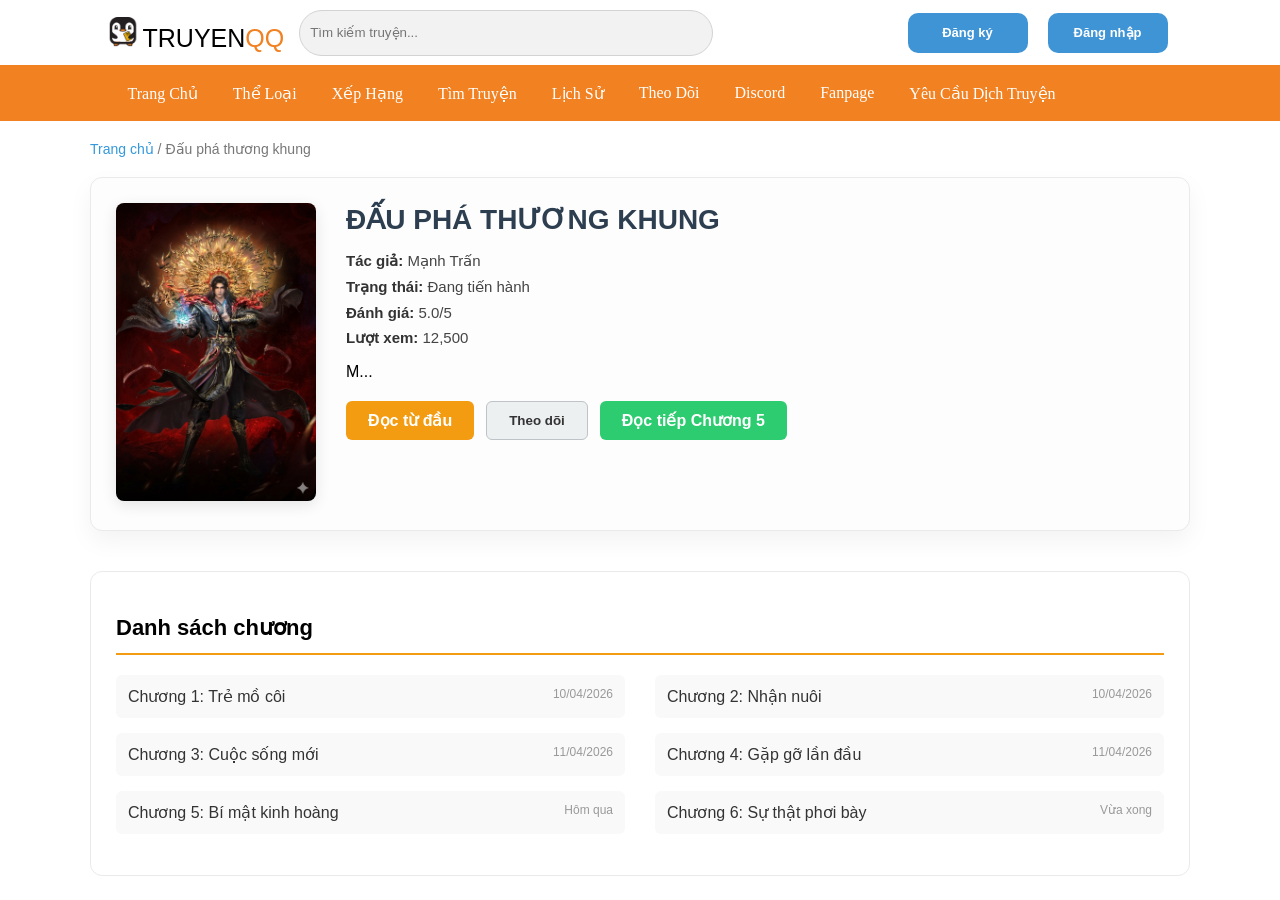
<file: Manh.html>
<!DOCTYPE html>
<html lang="vi">
<head>
    <meta charset="UTF-8">
    <meta name="viewport" content="width=device-width, initial-scale=1.0">
    <title>Chi tiết truyện - TRUYENQQ</title>
    <link rel="stylesheet" href="./css/header.css">
    <link rel="stylesheet" href="./css/login.css">
    <link rel="stylesheet" href="./css/register.css">
    <link rel="stylesheet" href="./css/forget_pass.css">
    <link rel="stylesheet" href="./css/Manh.css"> 
    <link href="https://cdn.boxicons.com/2.0.7/css/boxicons.min.css" rel="stylesheet">
    
    

    <style>
        html, body { height: 100%; margin: 0; }
        body {min-height: 100vh; }
    </style>
</head>                  
<body>
    <header>
        <div class="top">
            <div class="left">
                <h1>
                    <a href="Main_index.html" ><img src="./truyen_img/logo-icon.png" alt="Logo"s>TRUYEN<span class="color">QQ</span></a>
                </h1>
                <input type="text" name="search" placeholder="Tìm kiếm truyện..." >
            </div>
            <div class="right">
                <button onclick="openRegister()">Đăng ký</button>
                <button onclick="openLogin()">Đăng nhập</button>
            </div>
        </div>
        <div class ="menu">
            <div class="middle-menu">
                <ul>
                    <li><a href="Main_index.html" >Trang Chủ</a></li>
                    <li class="submenu">
                        <a href="#2" >Thể Loại<i class="bx bx-caret-down"></i></a>
                        <div class="hidenmenu">
                            <div>
                                <a href="#">Action</a>
                                <a href="#">Detective</a>
                                <a href="#">Huyền Huyễn</a>
                                <a href="#">Martial Arts</a>
                                <a href="#">Sci-fi</a>
                                <a href="#">Supernatural</a>
                            </div>

                            <div>
                                <a href="#">Adventure</a>
                                <a href="#">Doujinshi</a>
                                <a href="#">Isekai</a>
                                <a href="#">Military</a>
                                <a href="#">Seinen</a>
                                <a href="#">Tragedy</a>
                            </div>

                            <div>
                                <a href="#">Anime</a>
                                <a href="#">Drama</a>
                                <a href="#">Josei</a>
                                <a href="#">Mystery</a>
                                <a href="#">Shoujo</a>
                                <a href="#">Trọng Sinh</a>
                            </div>

                            <div>
                                <a href="#">Chuyển Sinh</a>
                                <a href="#">Fantasy</a>
                                <a href="#">Mafia</a>
                                <a href="#">Ngôn Tình</a>
                                <a href="#">Shoujo Ai</a>
                                <a href="#">Truyện Màu</a>
                            </div>

                            <div>
                                <a href="#">Cổ Đại</a>
                                <a href="#">Gender Bender</a>
                                <a href="#">Magic</a>
                                <a href="#">One Shot</a>
                                <a href="#">Shounen</a>
                                <a href="#">Webtoon</a>
                            </div>

                            <div>
                                <a href="#">Comedy</a>
                                <a href="#">Harem</a>
                                <a href="#">Manga</a>
                                <a href="#">Psychological</a>
                                <a href="#">Shounen Ai</a>
                                <a href="#">Xuyên Không</a>
                            </div>

                            <div>
                                <a href="#">Comic</a>
                                <a href="#">Historical</a>
                                <a href="#">Manhua</a>
                                <a href="#">Romance</a>
                                <a href="#">Slice of Life</a>
                            </div>

                            <div>
                                <a href="#">Demons</a>
                                <a href="#">Horror</a>
                                <a href="#">Manhwa</a>
                                <a href="#">School life</a>
                                <a href="#">Sports</a>
                            </div>
                        </div>
                    </li>
                    <li>
                       <div class="submenu">
                            <a href="#3">Xếp Hạng <i class="bx bx-caret-down"></i></a>
                            <div class="hidenmenu">
                                <a href="#">Top ngày</a>
                                <a href="#">Top tuần</a>
                                <a href="#">Top tháng</a>
                                <a href="#">Yêu thích</a>
                                <a href="#">Mới cập nhập</a>
                                <a href="#">Truyện mới</a>
                                <a href="#">Truyện Full</a>
                                <a href="#">Truyện ngẫu nhiên</a>
                            </div>
                       </div>
                    </li>
                    <li><a href="#4">Tìm Truyện</a></li>
                    <li><a href="#5">Lịch Sử</a></li>
                    <li><a href="#6">Theo Dõi</a></li>
                    <li><a href="#7">Discord</a></li>
                    <li><a href="#8">Fanpage</a></li>
                    <li><a href="#9">Yêu Cầu Dịch Truyện</a></li>
                </ul>
            </div>
        </div>
    </header>

    <div id="models">
        <!-- login -->
        <div class="overlay" id="overlay"></div>    
        <div class="login_box" id="login_box">
            <h3>ĐĂNG NHẬP</h3>
            <input type="text" placeholder="Email">
            <input type="password" placeholder="Mật khẩu">
            <div class="mid">
                <div>
                    <a href = "#" onclick="openRegister(); return false;">Đăng ký</a>
                    <a href="#" onclick="openForgetbox(); return false;">Quên mật khẩu?</a>
                </div>
                <div class="button">
                    <button class="bt1">Đăng nhập</button>
                    <button class="bt2" onclick="closeAll()">Hủy</button>
                </div>
            </div>
            <div class="divider"></div>
            <div>
                <button class="fb">f</button>
                <button class="gg">G</button>
            </div>
        </div>

        <!--Register-->
        <div class="register-box" id="register-box">
            <h3>ĐĂNG KÝ MỚI</h3>
            <div class="register-top">
                <input type="text" placeholder="Email">
                <input type="password" placeholder="Mật khẩu">
                <div class="input-bot">
                    <input type="text" placeholder="Mã xác nhận">
                    <i class="bx bx-refresh-ccw-alt"></i> 
                </div>
            </div>
            <div class="register-bot">
                <a href="#" onclick="openLogin(); return false;">Đăng nhập</a>
                <div>
                    <button class="register-btn">Đăng ký</button>
                    <button class="cancel-btn" onclick="closeAll()">Hủy</button>
                </div>
            </div>
            <div class="divider"></div>
            <div>
                <button class="fb">f</button>
                <button class="gg">G</button>
            </div>
        </div>

        <!--forget password-->
        <div class="forget_pass_box" id="forget_pass_box">
            <h3>QUÊN MẬT KHẨU</h3>
            <div class="forget_top">
                <input type="text" placeholder="Email">
                <div>
                    <input type="text" placeholder="Mã xác nhận">
                    <i class="bx bx-refresh-ccw-alt"></i> 
                </div>
                <button>Gửi</button>
            </div>
            <div class="forget_bot">
                <a href="#" onclick="openLogin(); return false;">Đăng nhập</a>
                <button onclick="closeAll()">Hủy</button>
            </div>
            <div class="divider"></div>
            <div>
                <button class="fb">f</button>
                <button class="gg">G</button>
            </div>
        </div>

   </div>


    <main>
        <div class="novel-detail-container">
            <div class="breadcrumb">
                <a href="Main_index.html">Trang chủ</a> / <span>Đấu phá thương khung</span>
            </div>

            <div class="novel-info-box">
                <div class="novel-cover">
                    <img src="./truyen_img/truyen 1.png" alt="Bìa truyện Đấu phá thương khung">
                </div>
                
                <div class="novel-details">
                    <h1 class="novel-title">Đấu phá thương khung</h1>
                    
                    <ul class="meta-info">
                        <li><strong>Tác giả:</strong> Mạnh Trấn</li>
                        <li><strong>Trạng thái:</strong> Đang tiến hành</li>
                        <li><strong>Đánh giá:</strong> 5.0/5</li>
                        <li><strong>Lượt xem:</strong> 12,500</li>
                    </ul>
                    
                    <div class="novel-description">
                        <p>M...</p> </div>
                    
                    <div class="action-buttons">
                        <a href="doc.html" class="btn btn-primary">Đọc từ đầu</a>
                        <button class="btn btn-secondary">Theo dõi</button>
                        <a href="doc.html" class="btn btn-success">Đọc tiếp Chương 5</a>
                    </div>
                </div>
            </div>

            <div class="chapter-list-section">
                <h2>Danh sách chương</h2>
                <ul class="chapter-list">
                    <li><a href="doc.html">Chương 1: Trẻ mồ côi</a> <span class="date">10/04/2026</span></li>
                    <li><a href="doc.html">Chương 2: Nhận nuôi</a> <span class="date">10/04/2026</span></li>
                    <li><a href="doc.html">Chương 3: Cuộc sống mới</a> <span class="date">11/04/2026</span></li>
                    <li><a href="doc.html">Chương 4: Gặp gỡ lần đầu</a> <span class="date">11/04/2026</span></li>
                    <li><a href="doc.html">Chương 5: Bí mật kinh hoàng</a> <span class="date">Hôm qua</span></li>
                    <li><a href="doc.html">Chương 6: Sự thật phơi bày</a> <span class="date">Vừa xong</span></li>
                </ul>
            </div>
        </div>
    </main>

    
    <script src="./js/main.js"></script>
</body>
</html>
</file>
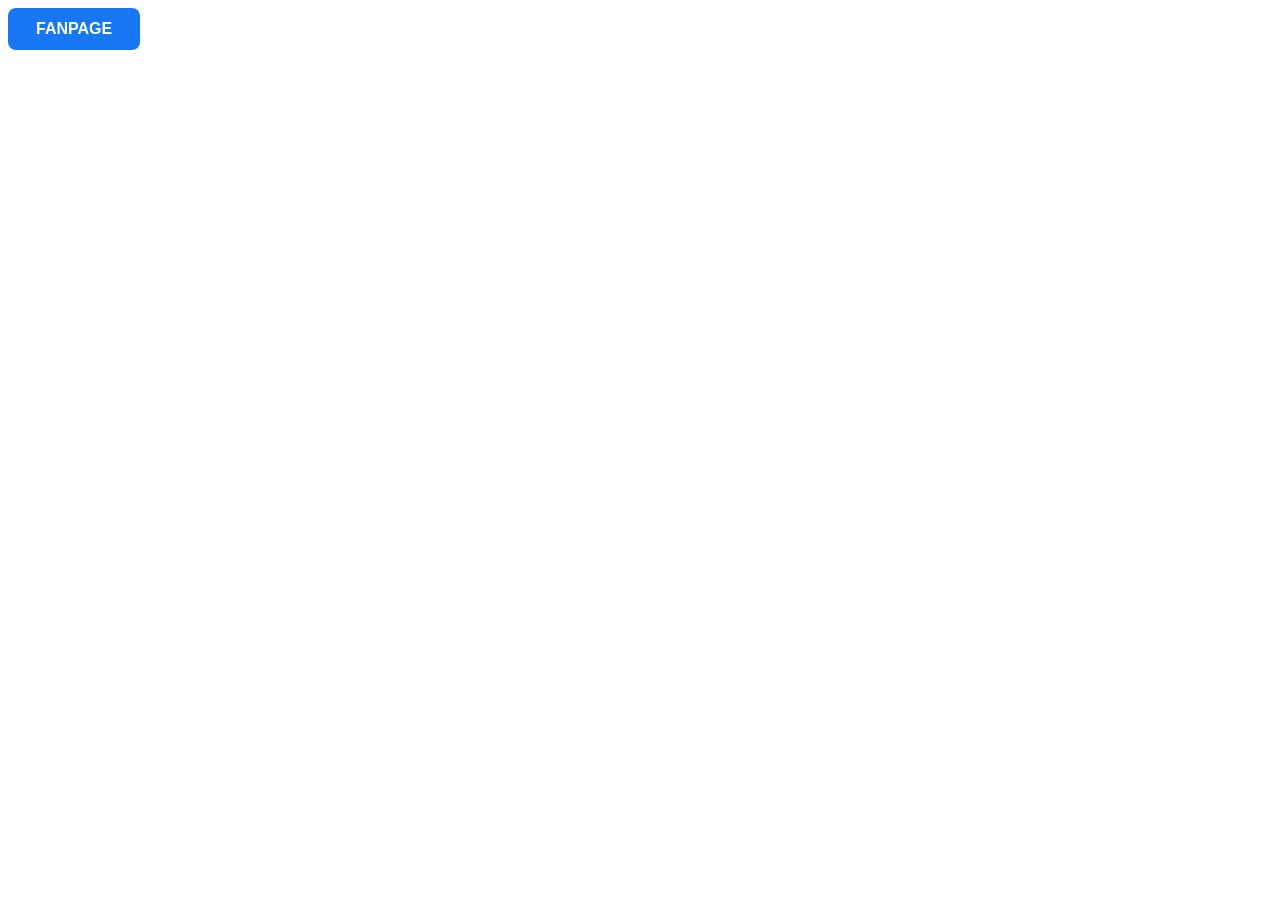
<file: trash/fb.html>
<!DOCTYPE html>
<html lang="vi">
<head>
    <meta charset="UTF-8">
    <meta name="viewport" content="width=device-width, initial-scale=1.0">
    <title>button fb</title>

    <style>
        .fanpage-btn {
            display: inline-block;
            padding: 12px 28px;
            font-family: sans-serif;
            font-size: 16px;
            font-weight: bold;
            color: #fff;
            background-color: #1877F2;
            text-decoration: none;
            border-radius: 8px; 
            transition: 0.3s; 
        }

        .fanpage-btn:hover {
            background-color: #021d38; 
        }
    </style>
</head>
<body>

    <a href="https://www.facebook.com/epu.edu.vn" target="_blank" class="fanpage-btn">
        FANPAGE
    </a>

</body>
</html>
</file>
<file: css/header.css>
.color{
    color: #f18121;
}
h1{
    font-size: 25px;
    font-weight: 200;
    font-family: "Quicksand", sans-serif;
}
h1 img{
    width: 30px;
    height: 30px;
    margin-right: 5px;
    padding-top: 5px;
}
.top{
    background-color: white;
    display: flex;
    justify-content: space-around;
    align-items: center;
    padding: 0 20px;
    height: 65px;
}

.top .left{
    display: flex;
    align-items: center;
    justify-content: left   ;
    gap: 15px;
    width: 50%;
}
.top .left a{
    text-decoration: none;
    color: black;
}
.top .left a:hover{
    cursor: pointer;
}


.top .left input{
    width: 400px;
    height: 42px;
    border-radius: 40px;
    border: 1px solid lightgrey;
    padding-left: 10px;
    position: relative;
    background-color: rgb(242, 242, 242);
}

.top .right{
    display: flex;
    align-items: center;
    gap: 10px;

}

.top .right button{
    background-color: #3F94D5;
    color:#FFFFFF;
    height: 40px;
    width: 120px;
    border-radius: 10px;
    border: none;
    font-size: 13px;
    font-family: Arial, Helvetica, sans-serif;
    font-weight: bolder;
    padding: 1px 6px;
    margin: 5px 5px;
    cursor: pointer;

}
.top .right button:hover{   
    cursor: pointer;
}

.menu {
    background-color: #f18121;
    height: 56px;
    display: flex;               
    justify-content: space-around; 
    align-items: center;
    padding: 0 20px;              
    position: relative;
}

.menu::after {
    content: "";
    display: block;
    width: 250px; 
}

.menu .middle-menu {
    width: 50%;                   
    display: flex;
    justify-content: flex-start;  
    height: 100%;
}

.menu .middle-menu ul {
    display: flex;
    gap: 5px;
    padding: 0;           
    margin: 0;
    list-style: none;
    width: 100%;         
    align-items: center;
}

.menu .middle-menu ul li:last-child{
    flex-grow: 1;
}
.menu .middle-menu ul li:last-child a{
    width: 100%;
    justify-content: flex-start;
}


.menu .middle-menu li a{
    display: flex;
    align-items: center;
    justify-content: center;
    height: 56px;
    width: auto;
    white-space: nowrap;
    padding: 0 15px;
    color: white;
    text-decoration: none;
    transition: 0.3s;

}

.menu .middle-menu li a:hover{
    background-color: #ee974b;
    color: white !important;
}

.hidenmenu{
    position:absolute;
    top:100%;
    left:0;
    padding-left: 145px;
    background-color: whitesmoke;
    display:none;
    width: 100%;
    height: auto-fit;
    z-index: 9999;
    
}
.submenu .hidenmenu a{
    color:black !important;
    text-decoration: none;
    width: 100%;
}

.submenu:hover .hidenmenu{
    display:flex;
    gap:20px;
    flex-direction: row;
}
</file>
<file: css/login.css>
.overlay{
    position: fixed;
    top:0;
    left:0;
    width: 100%;
    height: 100%;

    background: rgb(0,0,0,0.4);
    backdrop-filter: blur(5px);

    display: none;
    z-index: 900;
    pointer-events: none;
}

.login_box{
    display: flex;
    justify-content: flex-start;
    align-items: center;
    flex-direction: column;
    gap: 20px;
    height: 410px;
    width: 430px;
    padding: 20px;
    margin: 10px;

    position: fixed;
    top:50%;
    left:50%;
    transform: translate(-50%, -50%) scale(0.8);
    
    background: white;
    border-radius: 5px;
    opacity: 0;
    visibility: hidden;
    z-index: 1001;

}

.login_box.active{
    opacity: 1;
    visibility: visible;
    transform: translate(-50%, -50%) scale(1);
}

.overlay.active{
    display: block;
}

.login_box h3{
    font-size: 25px;
    padding-bottom: 30px;
}

.login_box input{
    width: 100%;
    height: 50px;
    border-radius: 5px ;
    border: 1px solid lightgray;
    padding-left: 15px;
}

.login_box .mid{
    display: flex;
    align-items: center;
    justify-content: space-between;
    width: 100%;
    margin-top: 30px;
}

.login_box .mid a{
    text-decoration: none;
    color: black;
}

.login_box .mid a:hover{
    color:  #f18121 !important;
    transform: 0.3s;
    cursor: pointer;
}

.button{
    display: grid;
    grid-template-columns: 100px 55px;
    gap: 10px;
    height: 40px;
}

.bt1{
    background-color: #f18121;
    color: white;
    border-radius: 5px;
    border: none;
}
.bt1:hover{
    cursor: pointer;
}

.bt2{
    background-color: #3F94D5;
    color: white;
    border-radius: 5px;
    border: none;
}
.bt2:hover{
    cursor: pointer;
}

.divider{
    width: 100%;
    height: 1px;
    background-color: gray;
}

.fb{
    width: 45px;
    height: 45px;
    border-radius: 50%;
    font-size: 25px;
    color: white;
    background-color:rgb(26, 148, 235);
    border:none;
    margin-right: 5px;
}

.gg{
    width: 45px;
    height: 45px;
    border-radius: 50%;
    font-size: 25px;
    color: white;
    background-color:rgb(235, 103, 26);
    border:none;
    margin-left: 5px;
}
</file>
<file: css/register.css>
.register-box{
    width: 430px;
    height: 500px;
    display:flex;
    align-items: center;
    flex-direction: column;
    gap: 20px;
    border:none;
    margin: 10px;
    padding: 20px;

    position: fixed;
    top:50%;
    left:50%;
    transform: translate(-50%, -50%) scale(0.8);

    background: white;
    border-radius: 5px;
    opacity: 0;
    z-index: 1000;


}

.register-box.active{
    opacity: 1;
    transform: translate(-50%, -50%) scale(1);
}


.register-box h3{
    font-size: 25px;
    padding-bottom: 20px;
}

.register-box .register-top{
    display: flex;
    flex-direction: column;
    gap: 20px;
}

.register-top input{
    width: 380px;
    height: 45px;
    border-radius: 5px;
    border: 0.5px solid gray;
    margin-bottom: 10px;
    padding-left: 15px;
}

.register-top .input-bot input{
    width: 150px !important;
    margin-right: 10px;
    margin-top: -20px;
    padding-left: 15px;
}

.register-bot{
    display: flex;
    align-items: center;
    justify-content: space-between;
    width: 380px;
}

.register-bot a{
    text-decoration: none;
    color: black;
    font-size: medium;
}

.register-bot a:hover{
    cursor: pointer;
    color: #f18121;
}

.register-bot .register-btn{
    color: white;
    background-color: #f18121;
    border: none;
    border-radius: 5px;
    height: 40px;
    width: 100px;
    padding: 5px;
}

.register-bot .register-btn:hover{
    cursor: pointer;
}

.register-bot .cancel-btn{
    color: white;
    background-color: #3F94D5;
    border: none;
    border-radius: 5px;
    height: 40px;
    width: 50px;
    padding: 5px;
}

.register-bot .cancel-btn:hover{
    cursor: pointer;
}
</file>
<file: css/forget_pass.css>
.forget_pass_box{
    width: 430px;
    height: 410px;
    border: none;
    display: flex;
    justify-content: flex-start;
    align-items: center;
    flex-direction: column;
    gap: 20px;
    padding: 20px;
    margin: 10px;

    position: fixed;
    top: 50%;
    left: 50%;
    transform: translate(-50%, -50%) scale(0.8);

    background: white;
    border-radius: 5px;
    opacity: 0;
    visibility: hidden;
    z-index: 1002;

}

.forget_pass_box.active{
    opacity: 1;
    visibility: visible;
    transform: translate(-50%, -50%) scale(1);
}

.forget_pass_box h3{
    font-size: 25px;
}

.forget_top{
    display: flex;
    flex-direction: column;
    gap: 20px;
    width: 90%;
}

.forget_top input{
    height: 45px;
    margin-right: 10px;
    padding-left: 10px;
    border-radius: 5px;
    border: 0.5px solid gray;
}

.forget_top button{
    height: 40px;
    background-color: #f18121;
    color: white;
    font-size: 20px;
    font-weight: bolder;
    border-radius: 5px;
    border: none;
}

.forget_top button:hover{
    cursor: pointer;
}

.forget_bot{
    width: 90%;
    display: flex;
    justify-content: space-between;
    align-items: center;
}

.forget_bot a{
    text-decoration: none;
    color: black;
}

.forget_bot a:hover{
    color: #f18121;
}

.forget_bot button{
    width: 20%;
    height: 35px;
    border: none;
    border-radius: 5px;
    background-color: #3F94D5;
    color: white;
    font-weight: bold;
}

.forget_bot button:hover{
    cursor: pointer;
}
</file>
<file: css/Manh.css>
/* Container và Thiết lập chung */
.novel-detail-container {
    max-width: 1100px;
    margin: 20px auto;
    padding: 0 20px;
    font-family: Arial, sans-serif;
}

/* Breadcrumb */
.breadcrumb { font-size: 14px; margin-bottom: 20px; color: #777; }
.breadcrumb a { text-decoration: none; color: #3498db; }

/* Thông tin truyện - Sử dụng Flexbox mới */
.novel-info-box {
    display: flex;
    gap: 30px;
    margin-bottom: 40px;
    background: #fdfdfd;
    padding: 25px;
    border-radius: 12px;
    border: 1px solid #eaeaea;
    box-shadow: 0 10px 25px rgba(0,0,0,0.05); /* Giữ Shadow sang trọng */
}

.novel-cover img {
    width: 200px;
    height: auto;
    border-radius: 8px;
    box-shadow: 0 4px 15px rgba(0,0,0,0.1);
}

.novel-details { flex: 1; }

.novel-title {
    font-size: 28px;
    font-weight: 800;
    margin: 0 0 15px 0;
    color: #2c3e50;
    text-transform: uppercase;
}

.meta-info { list-style: none; padding: 0; margin-bottom: 15px; }
.meta-info li { margin-bottom: 8px; font-size: 15px; color: #444; }
.meta-info li strong { color: #333; }

/* Nút bấm tổng hợp */
.action-buttons { display: flex; gap: 12px; flex-wrap: wrap; margin-top: 20px; }
.btn {
    padding: 10px 22px;
    border-radius: 6px;
    border: none;
    font-weight: bold;
    cursor: pointer;
    transition: all 0.3s ease;
    text-decoration: none;
}
.btn:hover { transform: translateY(-2px); opacity: 0.9; }

.btn-primary { background-color: #f39c12; color: white !important; }
.btn-secondary { background-color: #ecf0f1; color: #333; border: 1px solid #bdc3c7; }
.btn-success { background-color: #2ecc71; color: white !important; }

/* Danh sách chương - Sử dụng Grid 2 cột */
.chapter-list-section {
    background: #fff;
    padding: 25px;
    border-radius: 12px;
    border: 1px solid #eaeaea;
}

.chapter-list-section h2 {
    border-bottom: 2px solid #f39c12;
    padding-bottom: 12px;
    margin-bottom: 20px;
    font-size: 22px;
}

.chapter-list {
    list-style: none;
    padding: 0;
    display: grid;
    grid-template-columns: repeat(2, 1fr);
    gap: 15px 30px;
}

.chapter-list li {
    display: flex;
    justify-content: space-between;
    padding: 12px;
    background: #f9f9f9;
    border-radius: 6px;
    transition: 0.2s;
}

.chapter-list li:hover { background: #f0f7ff; }

.chapter-list li a { color: #333; text-decoration: none; font-weight: 500; flex: 1; }

.chapter-list .date { font-size: 12px; color: #999; }
</file>
